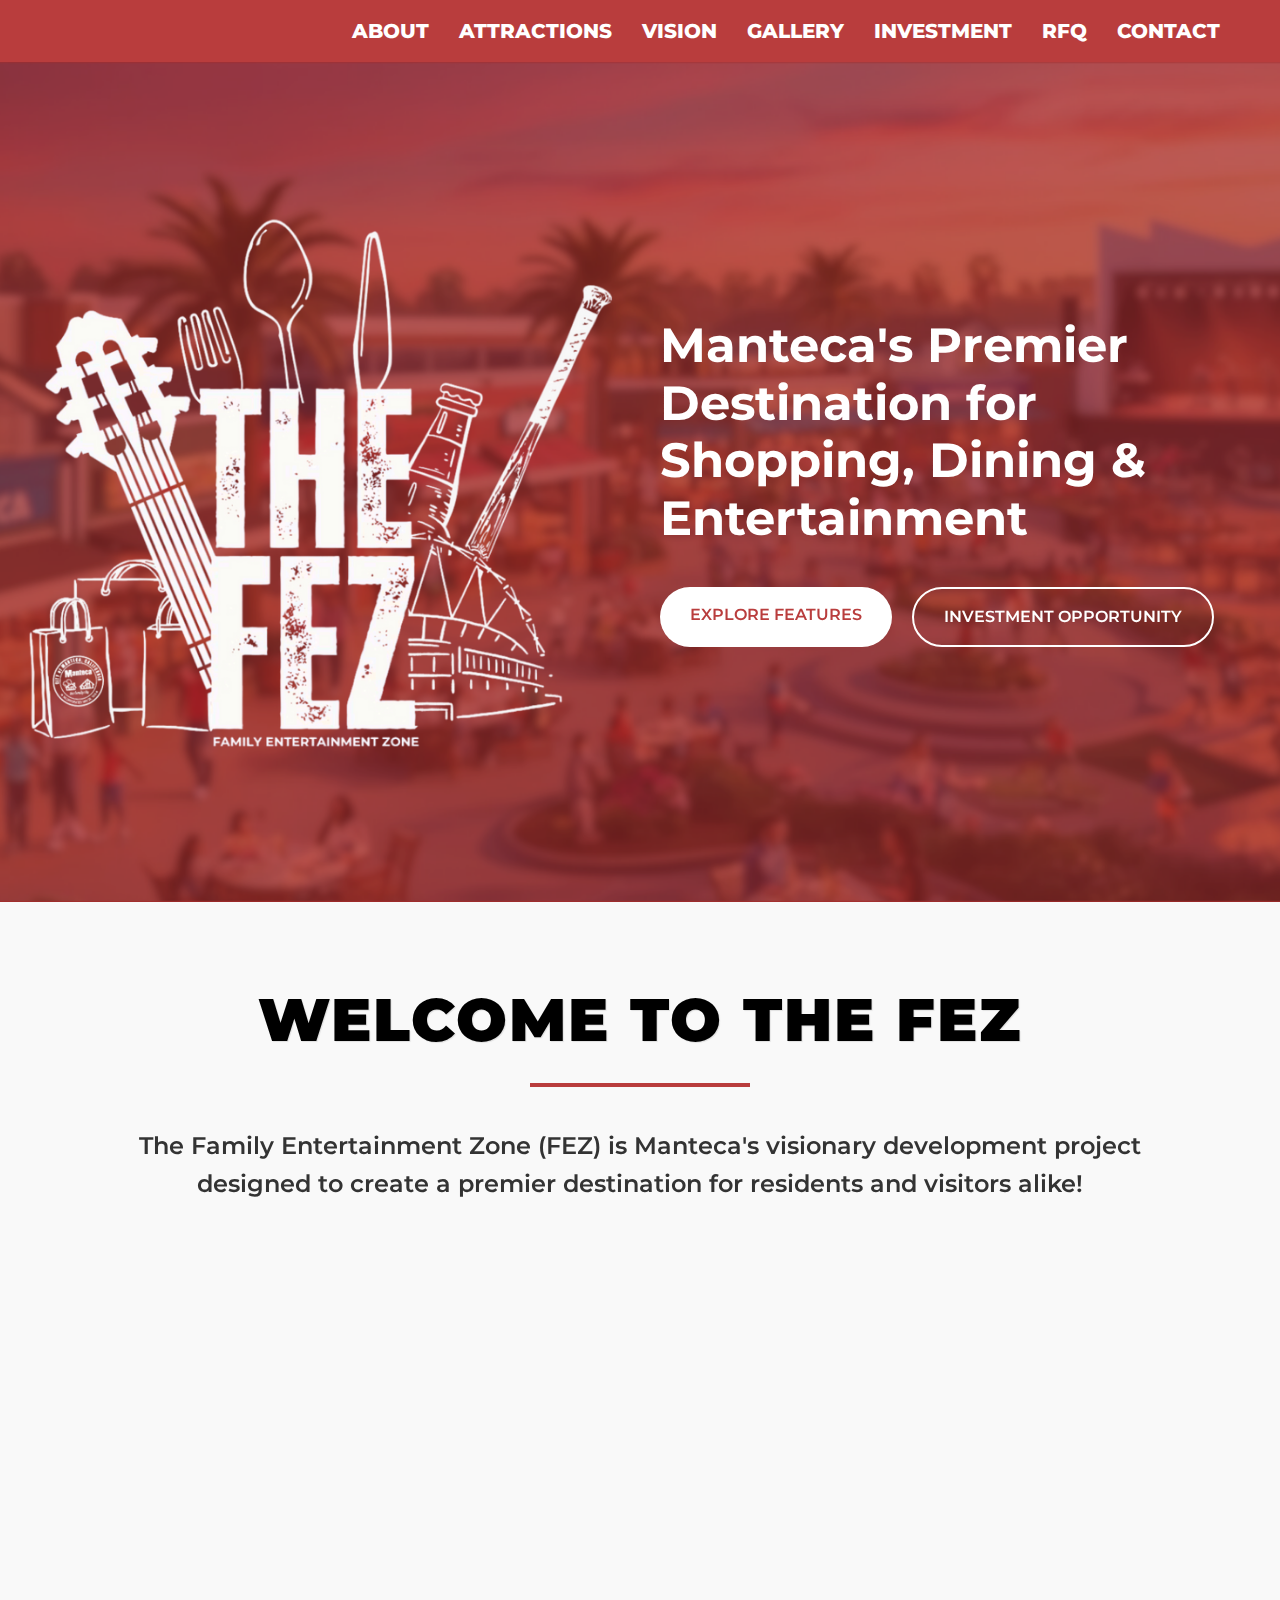
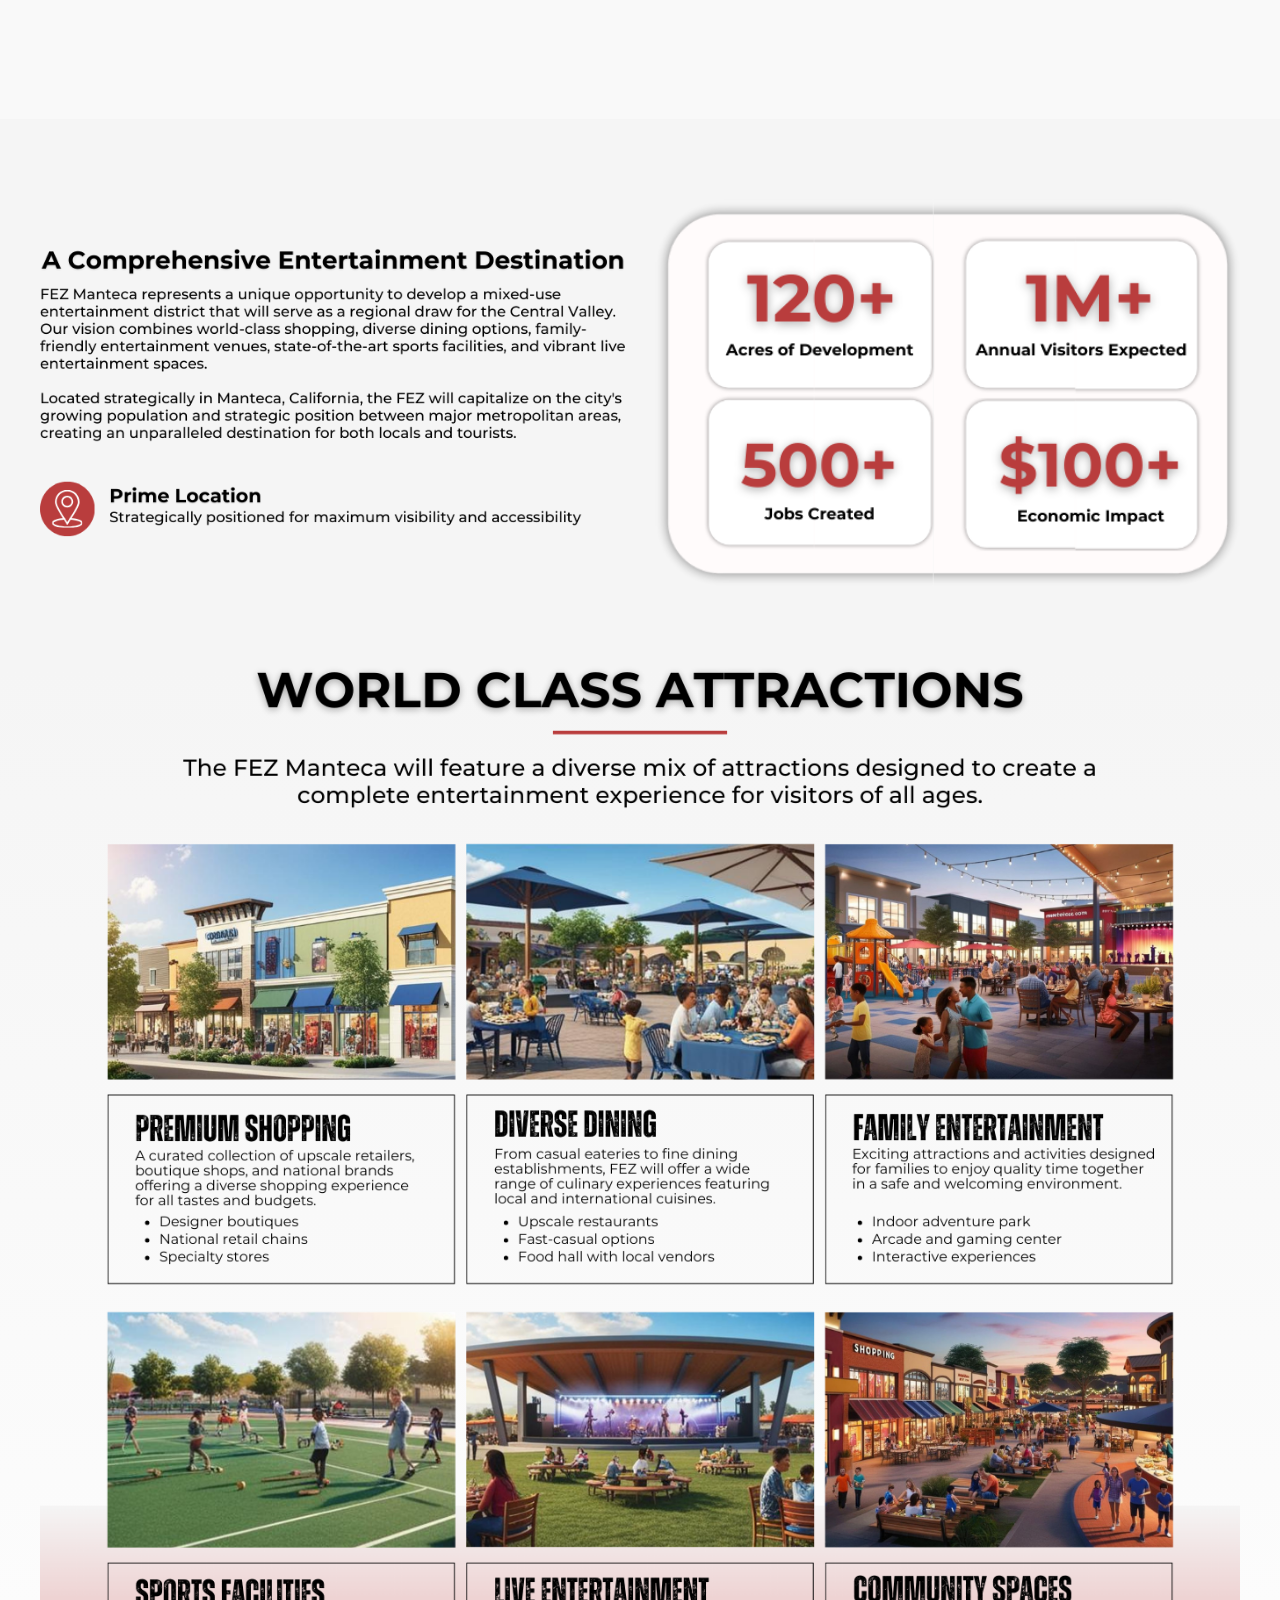
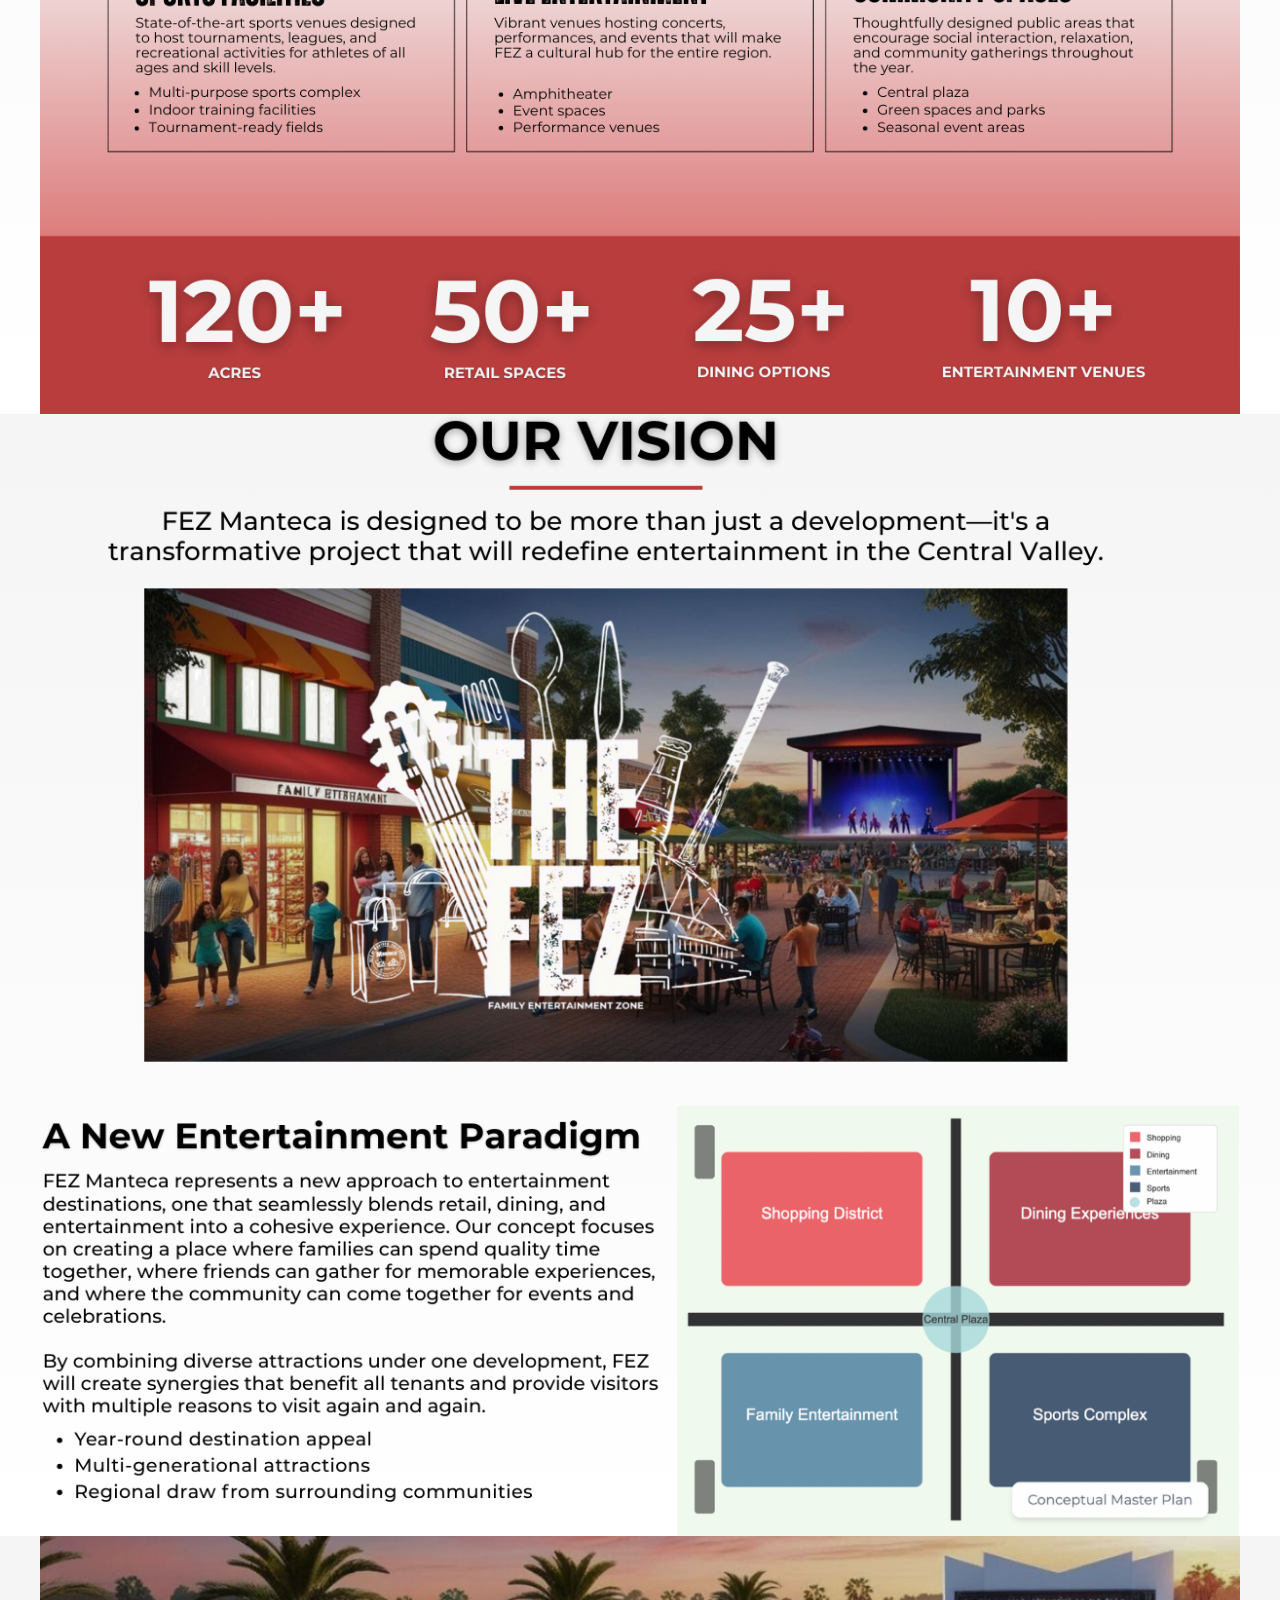
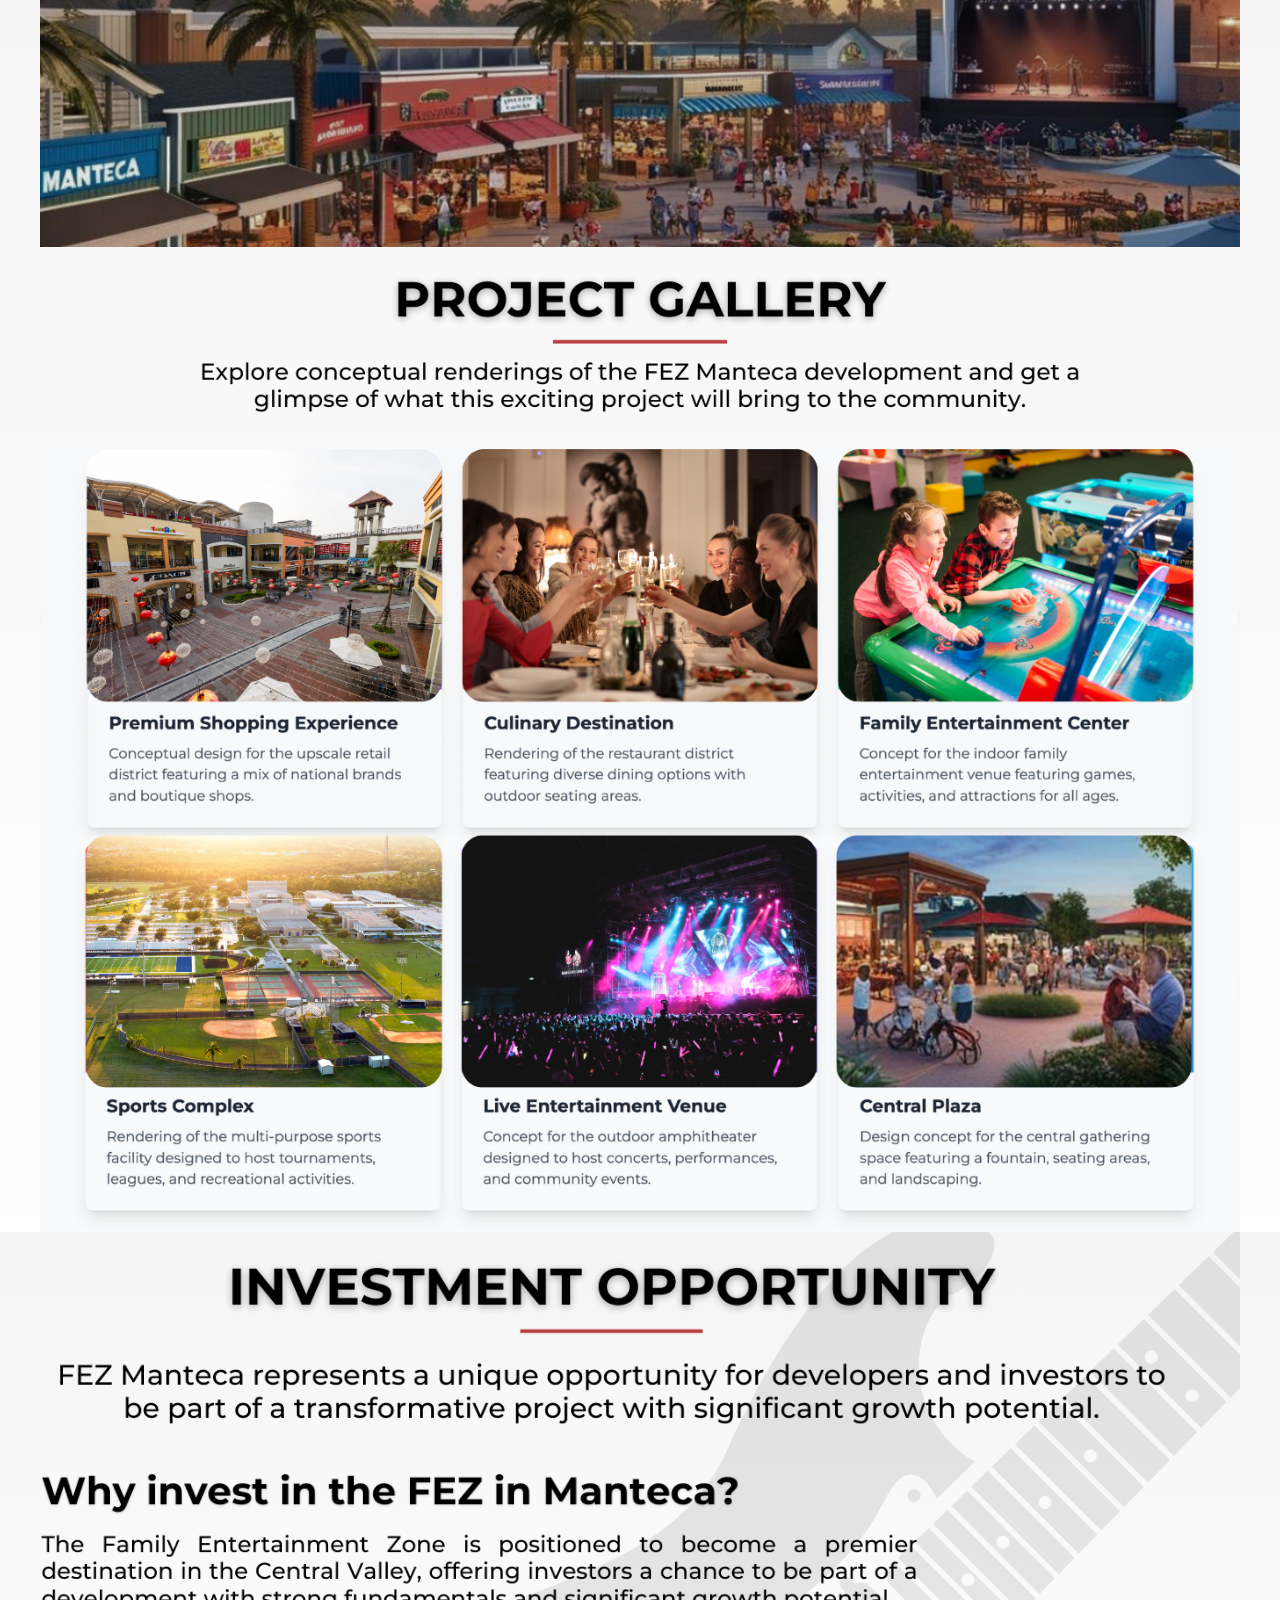
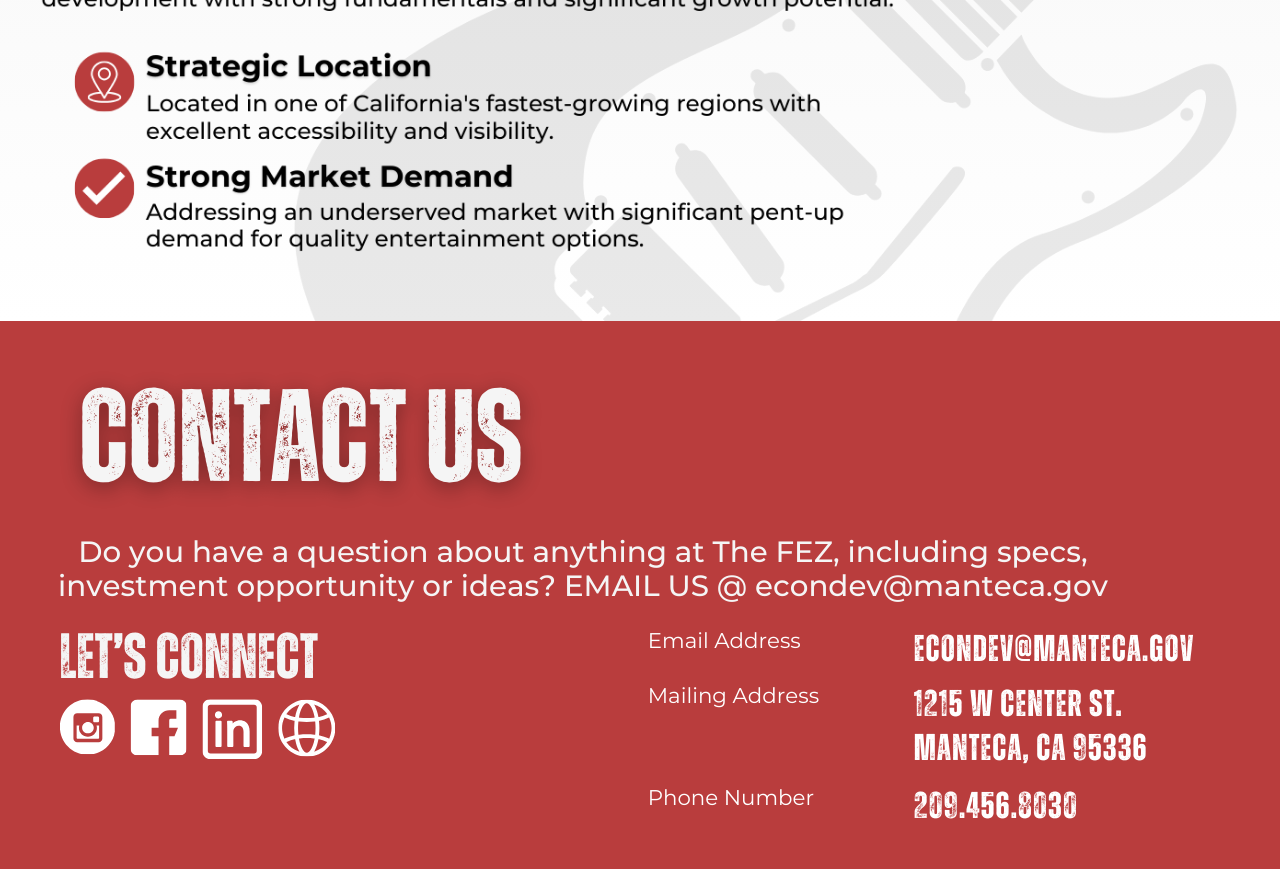
<file: index.html>
<!DOCTYPE html>
<html lang="en">
<head>
    <meta charset="UTF-8">
    <meta name="viewport" content="width=device-width, initial-scale=1.0">
    <title>The FEZ - Contact Us</title>
    <!-- Added Google Fonts for Montserrat -->
    <link rel="preconnect" href="https://fonts.googleapis.com">
    <link rel="preconnect" href="https://fonts.gstatic.com" crossorigin>
    <link href="https://fonts.googleapis.com/css2?family=Montserrat:wght@400;500;600;700&display=swap" rel="stylesheet">
    <style>
  /* Reset and base styles */
* {
    margin: 0;
    padding: 0;
    box-sizing: border-box;
}

body {
    font-family: 'Montserrat', sans-serif;
    line-height: 1.6;
    overflow-x: hidden;
}

/* =====================
   HEADER STYLING
===================== */
.header {
    background-color: #b93d3d;
    width: 100%;
    position: sticky;
    top: 0;
    z-index: 1000;
}

.nav-container {
    max-width: 1200px;
    margin: 0 auto;
    display: flex;
    justify-content: flex-end;
    padding: 15px 20px;
}

.nav-menu {
    display: flex;
    list-style: none;
    gap: 30px;
}

.nav-item {
    margin: 0;
}

.nav-link {
    color: white;
    text-decoration: none;
    font-size: 20px;
    font-weight: 800;
    text-transform: uppercase;
    transition: opacity 0.3s ease;
}

.nav-link:hover {
    opacity: 0.8;
}

.nav-link.active {
    font-weight: 700;
    text-decoration: underline;
}

/* Mobile toggle button (hidden by default) */
.mobile-toggle {
    display: none;
    background: none;
    border: none;
    color: white;
    font-size: 24px;
    cursor: pointer;
}

/* =====================
   HERO SECTION
===================== */
.hero-image {
    position: relative;
    width: 100%;
    height: calc(100vh - 60px);
    min-height: 550px;
    overflow: hidden;
}

/* Image and overlay container */
.image-overlay-container {
    position: absolute;
    top: 0;
    left: 0;
    width: 100%;
    height: 100%;
}

.full-width-image {
    width: 100%;
    height: 100%;
    object-fit: cover;
    object-position: center;
}

.color-overlay {
    position: absolute;
    top: 0;
    left: 0;
    width: 100%;
    height: 100%;
    background-color: rgba(185, 61, 61, 0.4);
    mix-blend-mode: multiply;
}

/* Content container */
.hero-content-container {
    position: relative;
    z-index: 2;
    display: flex;
    height: 100%;
    max-width: 1400px;
    margin: 0 auto;
    padding: 0 20px;
}

/* Left side with logo */
.hero-left {
    flex: 1;
    display: flex;
    align-items: center;
    justify-content: center;
    padding-right: 20px;
}

.fez-logo {
    max-width: 100%;
    max-height: 80%;
}

/* Right side with text and buttons */
.hero-right {
    flex: 1;
    display: flex;
    flex-direction: column;
    justify-content: center;
    color: white;
    padding-left: 20px;
}

.hero-heading {
    font-size: 48px;
    font-weight: 700;
    line-height: 1.2;
    margin-bottom: 40px;
}

/* Buttons styling */
.hero-buttons {
    display: flex;
    gap: 20px;
}

.hero-button {
    display: inline-block;
    padding: 15px 30px;
    border-radius: 30px;
    font-size: 16px;
    font-weight: 600;
    text-decoration: none;
    text-align: center;
    transition: all 0.3s ease;
}

.white-button {
    background-color: white;
    color: #b93d3d;
}

.white-button:hover {
    background-color: #f5f5f5;
    transform: translateY(-2px);
}

.outline-button {
    background-color: transparent;
    color: white;
    border: 2px solid white;
}

.outline-button:hover {
    background-color: rgba(255, 255, 255, 0.1);
    transform: translateY(-2px);
}

/* =====================
   WELCOME SECTION
===================== */
.welcome-section {
    background-color: #f9f9f9;
    padding: 70px 20px;
    width: 100%;
}

.container {
    max-width: 1200px;
    margin: 0 auto;
}

.welcome-title {
    text-align: center;
    font-size: 60px;
    font-weight: 900;
    text-transform: uppercase;
    margin-bottom: 15px;
    letter-spacing: 2px;
    color: #000;
    text-shadow: 1px 1px 1px rgba(0, 0, 0, 0.1);
}

.title-underline {
    height: 4px;
    width: 220px;
    background-color: #b93d3d;
    margin: 0 auto 40px;
}

.welcome-description {
    max-width: 1080px;
    margin: 0 auto 40px;
    text-align: center;
    font-size: 24px;
    line-height: 1.6;
    color: #333;
    font-weight: 600;
}

.video-container {
    position: relative;
    width: 60%;
    max-width: 672px;
    margin: 0 auto;
    overflow: hidden;
    padding-top: 33.75%;
}

.video-container iframe {
    position: absolute;
    top: 0;
    left: 0;
    width: 100%;
    height: 100%;
    border: none;
}

/* =====================
   ENTERTAINMENT DESTINATION SECTION
===================== */
.entertainment-section {
    background-color: #f5f5f5;
    padding: 80px 20px;
    width: 100%;
}

.entertainment-content {
    display: flex;
    flex-wrap: wrap;
    gap: 30px;
    align-items: center;
    justify-content: center;
}

/* Left side - Text content image */
.entertainment-info {
    flex: 1;
    min-width: 300px;
    max-width: 600px;
}

.info-image {
    width: 100%;
    height: auto;
    display: block;
}

/* Right side - Statistics graphic */
.statistics-graphic {
    flex: 1;
    min-width: 300px;
    max-width: 600px;
}

.stats-image {
    width: 100%;
    height: auto;
    display: block;
}

/* =====================
   WORLD CLASS ATTRACTIONS SECTION
===================== */
.attractions-section {
    width: 100%;
    padding: 0;
    background: linear-gradient(to bottom, #f5f5f5, #fff);
}

.attractions-image {
    width: 100%;
    height: auto;
    display: block;
    margin: 0 auto;
}

/* =====================
   INVESTMENT SECTION
===================== */
.investment-section {
    width: 100%;
    padding: 0;
    background: linear-gradient(to bottom, #f5f5f5, #fff);
}

.investment-image {
    width: 100%;
    height: auto;
    display: block;
    margin: 0 auto;
}

/* =====================
   CONTACT SECTION - MOBILE FIXES
===================== */
.contact-section {
    background-color: #b93d3d;
    padding: 50px 0; /* Remove horizontal padding */
    width: 100%;
    overflow-x: hidden; /* Prevent horizontal scroll */
}

.contact-section .container {
    max-width: 1200px;
    width: 100%;
    margin: 0 auto;
    padding: 0 20px; /* Add consistent horizontal padding */
    box-sizing: border-box; /* Ensure padding is included in width */
}

/* Make sure all images are responsive */
.contact-section img {
    max-width: 100%;
    height: auto;
    display: block;
}

.contact-title, .contact-intro {
    text-align: center;
    margin-bottom: 30px;
    width: 100%;
}

.contact-content {
    display: flex;
    flex-wrap: wrap;
    justify-content: space-between;
    gap: 20px;
    width: 100%;
}

.contact-left, .contact-right {
    flex: 1;
    min-width: 280px;
}

.connect-title {
    margin-bottom: 20px;
}

.social-icons {
    display: flex;
    gap: 15px;
}

.social-icon {
    transition: opacity 0.3s;
}

.social-icon:hover {
    opacity: 0.8;
}

.contact-info {
    display: grid;
    gap: 25px;
}

.contact-button {
    background: none;
    border: none;
    padding: 0;
    cursor: pointer;
    display: inline-block;
    transition: opacity 0.2s;
}

.contact-button:hover {
    opacity: 0.9;
}

/* =====================
   RESPONSIVE STYLES
===================== */
@media (max-width: 992px) {
    /* Hero section responsive */
    .hero-content-container {
        flex-direction: column;
    }
    
    .hero-left, .hero-right {
        flex: none;
        width: 100%;
        padding: 20px 0;
    }
    
    .hero-heading {
        font-size: 36px;
        text-align: center;
    }
    
    .hero-buttons {
        justify-content: center;
    }
    
    /* Welcome section responsive */
    .welcome-title {
        font-size: 48px;
    }
    
    .welcome-description {
        font-size: 22px;
        padding: 0 20px;
    }
    
    .video-container {
        width: 80%;
        padding-top: 45%;
    }
    
    /* Entertainment section responsive */
    .entertainment-content {
        flex-direction: column;
    }
    
    .entertainment-info,
    .statistics-graphic {
        width: 100%;
        max-width: 700px;
    }
}

@media (max-width: 768px) {
    /* Navigation responsive */
    .nav-container {
        justify-content: space-between;
    }
    
    .nav-menu {
        position: absolute;
        top: 60px;
        left: 0;
        flex-direction: column;
        width: 100%;
        background-color: #b93d3d;
        gap: 0;
        height: 0;
        overflow: hidden;
        transition: height 0.3s ease;
    }
    
    .nav-menu.active {
        height: auto;
        padding: 10px 0;
        box-shadow: 0 5px 10px rgba(0,0,0,0.1);
    }
    
    .nav-item {
        margin: 0;
        width: 100%;
        text-align: center;
    }
    
    .nav-link {
        display: block;
        padding: 15px;
        font-size: 16px;
    }
    
    .mobile-toggle {
        display: block;
    }
    
    /* Hero section responsive */
    .hero-heading {
        font-size: 28px;
    }
    
    .hero-buttons {
        flex-direction: column;
        align-items: center;
    }
    
    .hero-button {
        width: 100%;
        max-width: 280px;
    }
    
    /* Welcome section responsive */
    .welcome-title {
        font-size: 36px;
    }
    
    .welcome-description {
        font-size: 18px;
    }
    
    .video-container {
        width: 100%;
        padding-top: 56.25%;
    }
    
    /* Entertainment section responsive */
    .entertainment-section {
        padding: 60px 20px;
    }
    
    /* Attractions section responsive */
    .attractions-section {
        padding: 0;
    }
    
    /* Investment section responsive */
    .investment-section {
        padding: 0;
    }
    
    /* Contact section responsive */
    .contact-section {
        padding: 40px 0;
    }
    
    .contact-section .container {
        padding: 0 15px;
    }
    
    .contact-content {
        flex-direction: column;
        gap: 30px;
    }
    
    .contact-left, .contact-right {
        width: 100%;
        max-width: 100%;
    }
    
    .contact-info {
        width: 100%;
        display: flex;
        flex-direction: column;
        align-items: center;
    }
    
    .contact-info img {
        width: 100%;
        max-width: 300px;
    }
    
    .social-icons {
        justify-content: center;
        flex-wrap: wrap;
    }

    /* =====================
   OUR VISION SECTION
===================== */
.vision-section {
    background-color: #fff;
    padding: 80px 0 0;
    width: 100%;
}

.vision-description {
    max-width: 1080px;
    margin: 0 auto 40px;
    text-align: center;
    font-size: 22px;
    line-height: 1.6;
    color: #333;
    font-weight: 500;
}

.vision-image-container {
    width: 100%;
    max-width: 1000px;
    margin: 0 auto 60px;
    overflow: hidden;
}

.vision-image {
    width: 100%;
    height: auto;
    display: block;
    border-radius: 8px;
}

.vision-content {
    display: flex;
    flex-wrap: wrap;
    gap: 40px;
    margin-bottom: 60px;
}

.vision-text {
    flex: 1;
    min-width: 300px;
}

.vision-subtitle {
    font-size: 34px;
    font-weight: 700;
    margin-bottom: 20px;
    color: #222;
}

.vision-text p {
    font-size: 18px;
    line-height: 1.6;
    margin-bottom: 20px;
    color: #333;
}

.vision-features {
    padding-left: 20px;
    margin-top: 20px;
}

.vision-features li {
    font-size: 18px;
    line-height: 1.6;
    margin-bottom: 10px;
    color: #333;
}

.vision-diagram {
    flex: 1;
    min-width: 300px;
    display: flex;
    justify-content: center;
    align-items: center;
}

.diagram-image {
    max-width: 100%;
    height: auto;
    border-radius: 8px;
    box-shadow: 0 4px 20px rgba(0, 0, 0, 0.1);
}

.vision-full-image {
    width: 100%;
    overflow: hidden;
    margin-bottom: 0;
}

.panorama-image {
    width: 100%;
    height: auto;
    display: block;
}

/* =====================
   PROJECT GALLERY SECTION
===================== */
.gallery-section {
    background-color: #f9f9f9;
    padding: 80px 0;
    width: 100%;
}

.gallery-description {
    max-width: 1000px;
    margin: 0 auto 50px;
    text-align: center;
    font-size: 20px;
    line-height: 1.6;
    color: #333;
}

.gallery-grid {
    display: grid;
    grid-template-columns: repeat(3, 1fr);
    gap: 25px;
    margin-top: 40px;
}

.gallery-item {
    background-color: #fff;
    border-radius: 8px;
    overflow: hidden;
    box-shadow: 0 4px 15px rgba(0, 0, 0, 0.08);
    transition: transform 0.3s ease, box-shadow 0.3s ease;
}

.gallery-item:hover {
    transform: translateY(-5px);
    box-shadow: 0 8px 25px rgba(0, 0, 0, 0.12);
}

.gallery-image {
    width: 100%;
    height: 220px;
    overflow: hidden;
}

.gallery-img {
    width: 100%;
    height: 100%;
    object-fit: cover;
    transition: transform 0.5s ease;
}

.gallery-item:hover .gallery-img {
    transform: scale(1.05);
}

.gallery-caption {
    padding: 20px;
}

.gallery-caption h3 {
    font-size: 20px;
    font-weight: 700;
    margin-bottom: 10px;
    color: #222;
}

.gallery-caption p {
    font-size: 16px;
    line-height: 1.5;
    color: #555;
}

/* Responsive adjustments */
@media (max-width: 992px) {
    .vision-content {
        flex-direction: column;
    }
    
    .vision-diagram {
        order: -1;
        margin-bottom: 30px;
    }
    
    .gallery-grid {
        grid-template-columns: repeat(2, 1fr);
    }
}

@media (max-width: 768px) {
    .vision-section, .gallery-section {
        padding: 60px 20px;
    }
    
    .vision-subtitle {
        font-size: 28px;
    }
    
    .vision-description, .gallery-description {
        font-size: 18px;
    }
    
    .gallery-grid {
        grid-template-columns: 1fr;
        gap: 20px;
    }
    
    .gallery-image {
        height: 200px;
    }
}
}
    </style>
</head>
<body>
    <!-- New Header Section -->
    <header class="header">
        <div class="nav-container">
            <button class="mobile-toggle" aria-label="Toggle navigation">☰</button>
            <ul class="nav-menu">
                <li class="nav-item"><a href="about.html" class="nav-link">ABOUT</a></li>
                <li class="nav-item"><a href="attractions.html" class="nav-link">ATTRACTIONS</a></li>
                <li class="nav-item"><a href="vision.html" class="nav-link">VISION</a></li>
                <li class="nav-item"><a href="gallery.html" class="nav-link">GALLERY</a></li>
                <li class="nav-item"><a href="investment.html" class="nav-link">INVESTMENT</a></li>
                <li class="nav-item"><a href="rfq.html" class="nav-link">RFQ</a></li>
                <li class="nav-item"><a href="contact.html" class="nav-link">CONTACT</a></li>
            </ul>
        </div>
    </header>

    <!-- Hero image section with overlay -->
    <section class="hero-image">
        <!-- Background image with overlay -->
        <div class="image-overlay-container">
            <img src="img/section1BG.png" alt="The FEZ Development" class="full-width-image">
            <div class="color-overlay"></div>
        </div>
        
        <!-- Content container -->
        <div class="hero-content-container">
            <!-- Left column with logo -->
            <div class="hero-left">
                <img src="img/thefez.png" alt="THE FEZ - Family Entertainment Zone" class="fez-logo">
            </div>
            
            <!-- Right column with text and buttons -->
            <div class="hero-right">
                <h1 class="hero-heading">Manteca's Premier Destination for Shopping, Dining & Entertainment</h1>
                
                <div class="hero-buttons">
                    <a href="#" class="hero-button white-button">EXPLORE FEATURES</a>
                    <a href="#" class="hero-button outline-button">INVESTMENT OPPORTUNITY</a>
                </div>
            </div>
        </div>
    </section>




    <section class="welcome-section">
        <div class="container">
            <!-- Section title -->
            <h2 class="welcome-title">WELCOME TO THE FEZ</h2>
            
            <!-- Red underline -->
            <div class="title-underline"></div>
            
            <!-- Description text -->
            <p class="welcome-description">
                The Family Entertainment Zone (FEZ) is Manteca's visionary development project designed to create a premier destination for residents and visitors alike!
            </p>
            
            <!-- YouTube video embed -->
            <div class="video-container">
                <iframe width="1120" height="630" src="https://www.youtube.com/watch?v=xxdtJeF1AtQ&ab_channel=CityofManteca" title="The FEZ - Manteca's Family Entertainment Zone" frameborder="0" allow="accelerometer; autoplay; clipboard-write; encrypted-media; gyroscope; picture-in-picture" allowfullscreen></iframe>
            </div>
        </div>
    </section>





    <section class="entertainment-section">
        <div class="container">
            <div class="entertainment-content">
                <!-- Left side: Text content image -->
                <div class="entertainment-info">
                    <img src="img/entertainment.png" alt="A Comprehensive Entertainment Destination - FEZ Manteca represents a unique opportunity to develop a mixed-use entertainment district as a regional draw for the Central Valley" class="info-image">
                </div>
                
                <!-- Right side: Statistics graphic -->
                <div class="statistics-graphic">
                    <img src="img/table.png" alt="FEZ Statistics: 120+ Acres of Development, 1M+ Annual Visitors Expected, 500+ Jobs Created, $100M+ Economic Impact" class="stats-image">
                </div>
            </div>
        </div>
    </section>



    <section class="attractions-section">
        <div class="container">
            <img src="img/worldclass.png" alt="World Class Attractions at The FEZ Manteca - Premium Shopping, Diverse Dining, Family Entertainment, Sports Facilities, Live Entertainment, and Community Spaces with 120+ acres, 50+ retail spaces, 25+ dining options, and 10+ entertainment venues" class="attractions-image">
        </div>
    </section>

    <section class="attractions-section">
        <div class="container">
            <img src="img/vision.png" alt="World Class Attractions at The FEZ Manteca - Premium Shopping, Diverse Dining, Family Entertainment, Sports Facilities, Live Entertainment, and Community Spaces with 120+ acres, 50+ retail spaces, 25+ dining options, and 10+ entertainment venues" class="attractions-image">
        </div>
    </section>
<!-- PROJECT GALLERY Section -->

<section class="attractions-section">
    <div class="container">
        <img src="img/project.png" alt="World Class Attractions at The FEZ Manteca - Premium Shopping, Diverse Dining, Family Entertainment, Sports Facilities, Live Entertainment, and Community Spaces with 120+ acres, 50+ retail spaces, 25+ dining options, and 10+ entertainment venues" class="attractions-image">
    </div>
</section>

    <section class="investment-section">
        <div class="container">
            <img src="img/investment.png" alt="World Class Attractions at The FEZ Manteca - Premium Shopping, Diverse Dining, Family Entertainment, Sports Facilities, Live Entertainment, and Community Spaces with 120+ acres, 50+ retail spaces, 25+ dining options, and 10+ entertainment venues" class="attractions-image">
        </div>
    </section>











    <section class="contact-section">
        <div class="container">
            <!-- Main title image -->
            <div class="contact-title">
                <img src="img/contact_us_title.png" alt="CONTACT US">
            </div>
            
            <!-- Intro text with email button -->
            <div class="contact-intro">
                <!-- Combined intro text with email reference -->
                <img src="img/contact_intro_text.png" alt="Do you have a question about anything at The FEZ, including specs, investment opportunity or ideas?">
                
                <!-- Email button -->
                
            </div>
            
            <!-- Two-column layout -->
            <div class="contact-content">
                <!-- Left column -->
                <div class="contact-left">
                    <!-- Let's Connect title -->
                    <div class="connect-title">
                        <img src="img/lets_connect_title.png" alt="LET'S CONNECT">
                    </div>
                    
                    <!-- Social media icons -->
                    <div class="social-icons">
                        <a href="#" class="social-icon">
                            <img src="img/instagram_icon.png" alt="Instagram">
                        </a>
                        <a href="#" class="social-icon">
                            <img src="img/facebook_icon.png" alt="Facebook">
                        </a>
                        <a href="#" class="social-icon">
                            <img src="img/linkedin_icon.png" alt="LinkedIn">
                        </a>
                        <a href="#" class="social-icon">
                            <img src="img/www_icon.png" alt="Website">
                        </a>
                    </div>
                </div>
                
                <!-- Right column -->
                <div class="contact-right">
                    <div class="contact-info">
                        <!-- Email Address (combined label and value as one image) -->
                        <a href="mailto:econdev@manteca.gov" class="contact-button">
                            <img src="img/email_address_combined.png" alt="Email Address: ECONDEV@MANTECA.GOV">
                        </a>
                        
                        <!-- Mailing Address (combined label and value as one image) -->
                        <img src="img/mailing_address_combined.png" alt="Mailing Address: 1215 W CENTER ST. MANTECA, CA 95336">
                        
                        <!-- Phone Number (combined label and value as one image) -->
                        <a href="tel:2094568030" class="contact-button">
                            <img src="img/phone_number_combined.png" alt="Phone Number: +1 209.456.8030">
                        </a>
                    </div>
                </div>
            </div>
        </div>
    </section>

    <!-- Simple JavaScript for mobile navigation toggle -->
    <script>
        document.addEventListener('DOMContentLoaded', function() {
            const mobileToggle = document.querySelector('.mobile-toggle');
            const navMenu = document.querySelector('.nav-menu');
            
            mobileToggle.addEventListener('click', function() {
                navMenu.classList.toggle('active');
            });
        });
    </script>
</body>
</html>
</file>
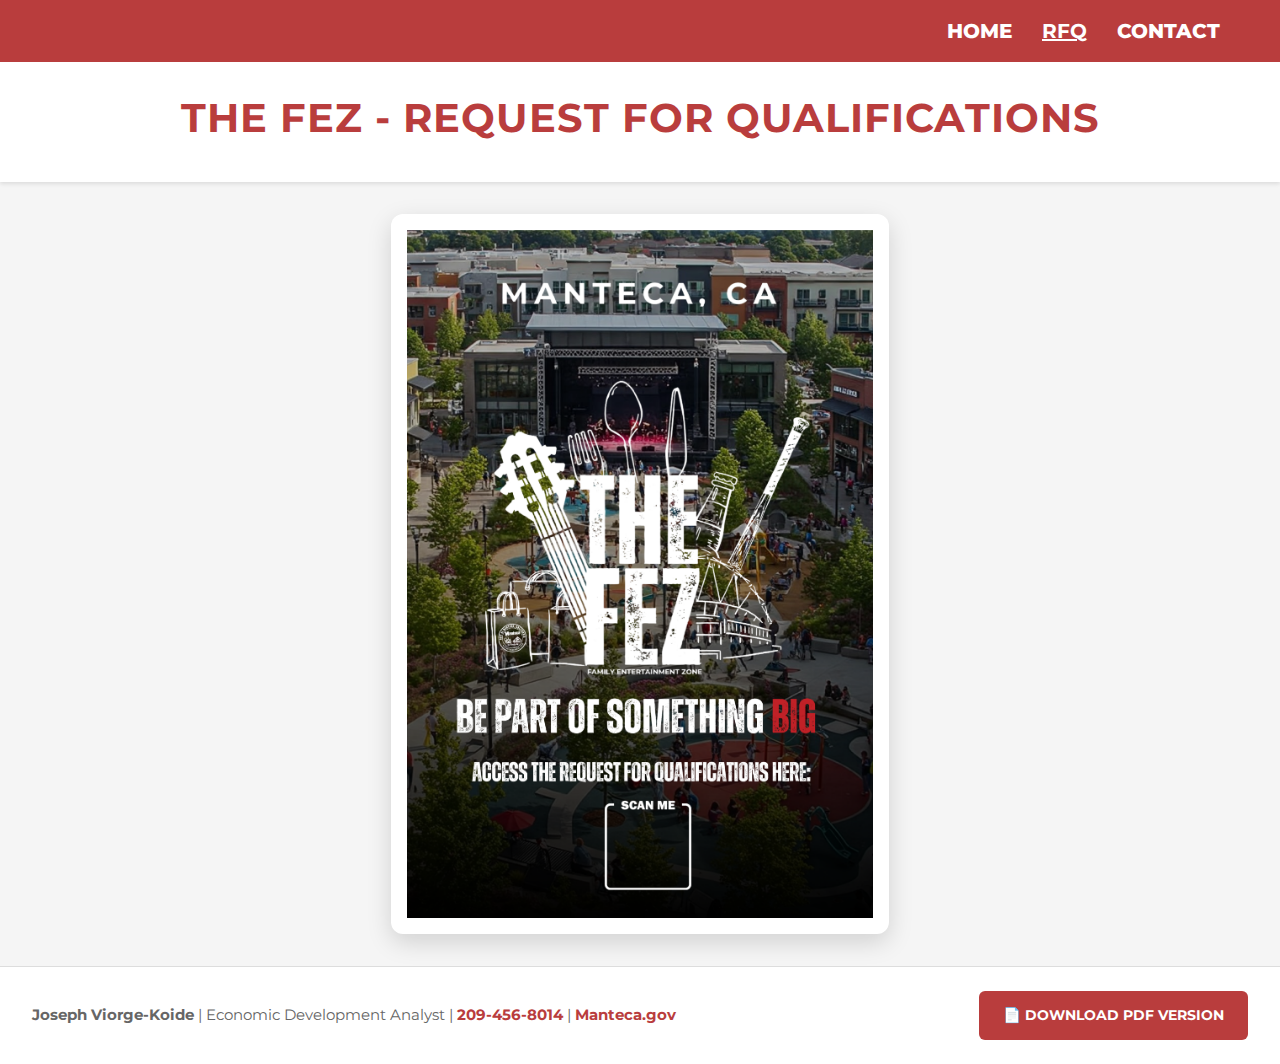
<file: rfq.html>
<!DOCTYPE html>
<html lang="en">
<head>
    <meta charset="UTF-8">
    <meta name="viewport" content="width=device-width, initial-scale=1.0">
    <title>The FEZ - Request for Qualifications</title>
    <!-- Added Google Fonts for Montserrat -->
    <link rel="preconnect" href="https://fonts.googleapis.com">
    <link rel="preconnect" href="https://fonts.gstatic.com" crossorigin>
    <link href="https://fonts.googleapis.com/css2?family=Montserrat:wght@400;500;600;700&display=swap" rel="stylesheet">
    <style>
  /* Reset and base styles */
* {
    margin: 0;
    padding: 0;
    box-sizing: border-box;
}

body {
    font-family: 'Montserrat', sans-serif;
    line-height: 1.6;
    overflow-x: hidden;
    background-color: #f5f5f5;
}

/* =====================
   HEADER STYLING
===================== */
.header {
    background-color: #b93d3d;
    width: 100%;
    position: sticky;
    top: 0;
    z-index: 1000;
}

.nav-container {
    max-width: 1200px;
    margin: 0 auto;
    display: flex;
    justify-content: flex-end;
    padding: 15px 20px;
}

.nav-menu {
    display: flex;
    list-style: none;
    gap: 30px;
}

.nav-item {
    margin: 0;
}

.nav-link {
    color: white;
    text-decoration: none;
    font-size: 20px;
    font-weight: 800;
    text-transform: uppercase;
    transition: opacity 0.3s ease;
}

.nav-link:hover {
    opacity: 0.8;
}

.nav-link.active {
    font-weight: 700;
    text-decoration: underline;
}

/* Mobile toggle button (hidden by default) */
.mobile-toggle {
    display: none;
    background: none;
    border: none;
    color: white;
    font-size: 24px;
    cursor: pointer;
}

/* =====================
   IMAGE DISPLAY STYLES
===================== */
.image-display {
    background-color: #f5f5f5;
    min-height: calc(100vh - 60px);
    display: flex;
    flex-direction: column;
}

.image-header {
    background-color: white;
    padding: 1.5rem 2rem;
    box-shadow: 0 2px 4px rgba(0,0,0,0.1);
    text-align: center;
    flex-shrink: 0;
}

.page-title {
    font-size: 2.5rem;
    font-weight: bold;
    color: #b93d3d;
    margin-bottom: 0.5rem;
    text-transform: uppercase;
    letter-spacing: 1px;
}

.launch-notice {
    color: #666;
    font-size: 1.1rem;
    font-weight: 500;
}

.image-container {
    flex: 1;
    display: flex;
    justify-content: center;
    align-items: flex-start;
    padding: 2rem;
    min-height: 600px;
}

.rfq-image {
    max-width: 800px;
    max-height: 80vh;
    width: auto;
    height: auto;
    border-radius: 12px;
    box-shadow: 0 8px 24px rgba(0,0,0,0.15);
    background: white;
    padding: 1rem;
    transition: transform 0.3s ease, box-shadow 0.3s ease;
}

.rfq-image:hover {
    transform: scale(1.02);
    box-shadow: 0 12px 32px rgba(0,0,0,0.2);
}

.image-footer {
    background-color: white;
    padding: 1.5rem 2rem;
    border-top: 1px solid #ddd;
    display: flex;
    justify-content: space-between;
    align-items: center;
    flex-wrap: wrap;
    gap: 1rem;
    flex-shrink: 0;
}

.contact-info {
    font-size: 0.95rem;
    color: #666;
}

.contact-info a {
    color: #b93d3d;
    text-decoration: none;
    font-weight: bold;
}

.contact-info a:hover {
    text-decoration: underline;
}

.download-links {
    display: flex;
    gap: 1rem;
}

.download-link {
    display: inline-block;
    background-color: #b93d3d;
    color: white;
    padding: 0.8rem 1.5rem;
    text-decoration: none;
    border-radius: 6px;
    font-weight: bold;
    font-size: 0.9rem;
    text-transform: uppercase;
    transition: all 0.3s ease;
}

.download-link:hover {
    background-color: #a03333;
    transform: translateY(-2px);
    box-shadow: 0 4px 12px rgba(185, 61, 61, 0.3);
}



/* =====================
   RESPONSIVE DESIGN
===================== */
@media (max-width: 768px) {
    .nav-menu {
        display: none;
        position: absolute;
        top: 100%;
        left: 0;
        width: 100%;
        background-color: #b93d3d;
        flex-direction: column;
        gap: 0;
        padding: 20px;
    }

    .nav-menu.mobile-open {
        display: flex;
    }

    .nav-item {
        text-align: center;
        padding: 10px 0;
        border-bottom: 1px solid rgba(255, 255, 255, 0.2);
    }

    .mobile-toggle {
        display: block;
    }

    .nav-container {
        justify-content: space-between;
        align-items: center;
    }

    .page-title {
        font-size: 1.8rem;
    }

    .image-header {
        padding: 1rem;
    }

    .image-container {
        padding: 1rem;
        min-height: 400px;
    }

    .image-footer {
        flex-direction: column;
        text-align: center;
        padding: 1rem;
    }

    .contact-info {
        font-size: 0.85rem;
        line-height: 1.4;
    }
}

@media (max-width: 480px) {
    .page-title {
        font-size: 1.4rem;
    }

    .launch-notice {
        font-size: 1rem;
    }

    .image-container {
        padding: 0.5rem;
        min-height: 300px;
    }

    .rfq-image {
        padding: 0.5rem;
    }

    .download-link {
        padding: 0.6rem 1rem;
        font-size: 0.8rem;
    }
}
    </style>
</head>
<body>
    <!-- Navigation Header -->
    <header class="header">
        <nav class="nav-container">
            <button class="mobile-toggle" onclick="toggleMobileMenu()">☰</button>
            <ul class="nav-menu" id="navMenu">
                <li class="nav-item"><a href="/" class="nav-link">Home</a></li>
                <li class="nav-item"><a href="/rfq.html" class="nav-link active">RFQ</a></li>
                <li class="nav-item"><a href="/#contact-us" class="nav-link">Contact</a></li>
            </ul>
        </nav>
    </header>

    <!-- Main Content - Image Display -->
    <main class="image-display">
        <div class="image-header">
            <h1 class="page-title">The FEZ - Request for Qualifications</h1>
        </div>
        
        <div class="image-container">
            <img src="img/rfq-display.png" 
                 alt="FEZ RFQ Display - ICSC Western" 
                 class="rfq-image"
                 loading="lazy">
        </div>

        <div class="image-footer">
            <div class="contact-info">
                <strong>Joseph Viorge-Koide</strong> | Economic Development Analyst | 
                <a href="tel:209-456-8014">209-456-8014</a> | 
                <a href="https://manteca.gov" target="_blank">Manteca.gov</a>
            </div>
            <div class="download-links">
                <a href="ICSC Western RFQ QR Display.pdf" target="_blank" class="download-link">
                    📄 Download PDF Version
                </a>
            </div>
        </div>
    </main>

    <script>
        function toggleMobileMenu() {
            const navMenu = document.getElementById('navMenu');
            navMenu.classList.toggle('mobile-open');
        }

        // Close mobile menu when clicking on a link
        document.querySelectorAll('.nav-link').forEach(link => {
            link.addEventListener('click', () => {
                const navMenu = document.getElementById('navMenu');
                navMenu.classList.remove('mobile-open');
            });
        });
    </script>
</body>
</html>
</file>
